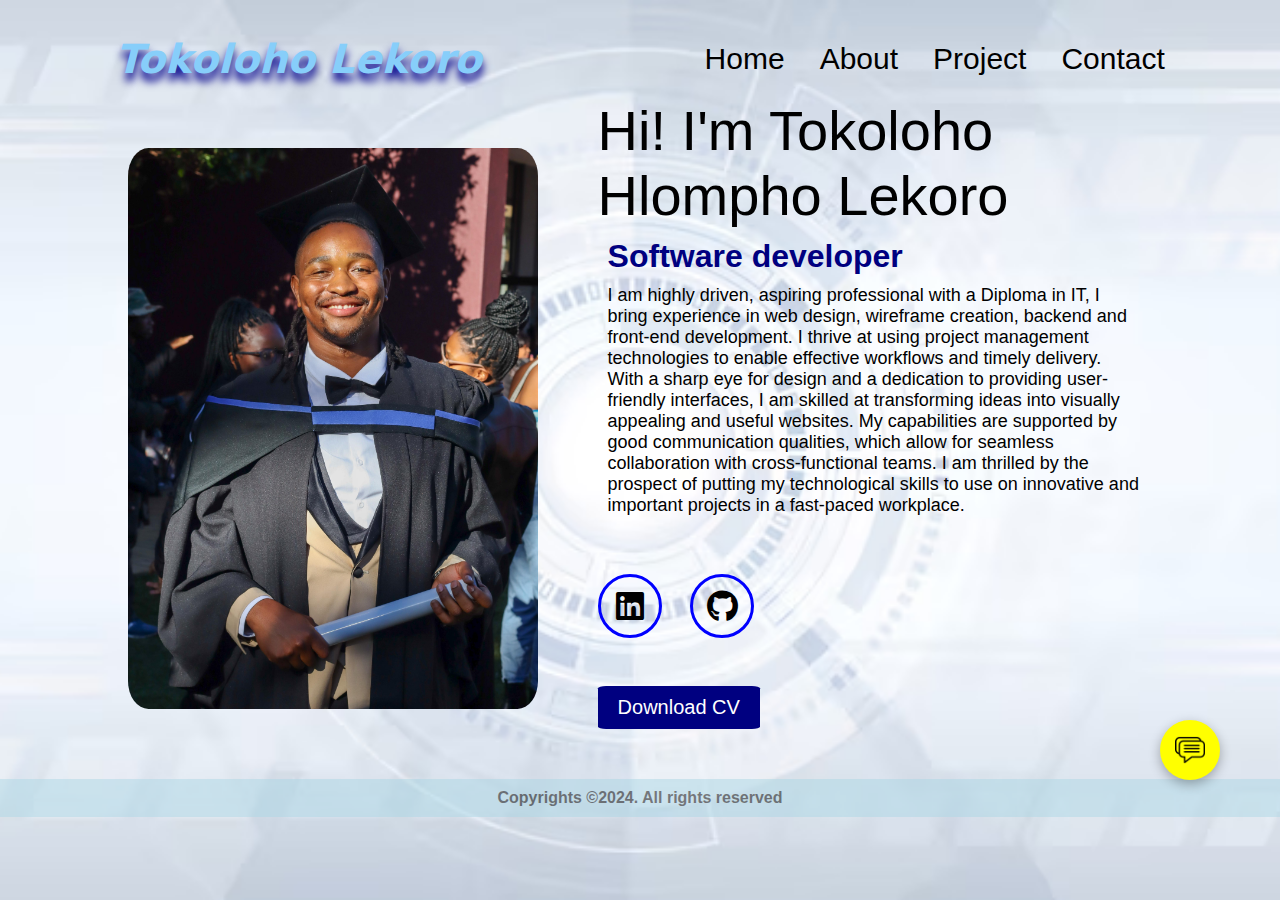
<file: index.html>
<html lang="en">

<head>
    <meta charset="UTF-8">
    <meta name="viewport" content="width=device-width, initial-scale=1.0">
    <title>Home</title>
    <link rel="apple-touch-icon" sizes="180x180" href="Favicon/apple-touch-icon.png">
    <link rel="icon" type="image/png" sizes="32x32" href="Favicon/favicon-32x32.png">
    <link rel="icon" type="image/png" sizes="16x16" href="Favicon/favicon-16x16.png">
    <link rel="manifest" href="/site.webmanifest">
    <link href="https://unpkg.com/boxicons@2.1.4/css/boxicons.min.css" rel="stylesheet">
    <link rel="stylesheet" href="style.css">
    <link rel="stylesheet" href="https://cdnjs.cloudflare.com/ajax/libs/font-awesome/6.5.2/css/all.min.css">
</head>

<body>
    <header>
        <a href="index.html" class="logo">Tokoloho Lekoro</a>
        <nav>
            <div class="hamburger">
                <span></span>
                <span></span>
                <span></span>
            </div>

            <div class="tabs">
                <button class="close-btn" id="close-btn">X</button>
                <a href="index.html">Home</a>
                <a href="about.html">About</a>
                <a href="project.html">Project</a>
                <a href="contact.html">Contact</a>
            </div>
        </nav>
    </header>

    <section class="home">
        <div class="home-img">
            <img src="pictures/IMG-20240414-WA0049.jpg" alt="Profile picture">
        </div>
        <div class="home-content">
            <h1>Hi! I'm Tokoloho Hlompho Lekoro</h1>
            <h2>Software developer</h2>
            <p>
                I am highly driven, aspiring professional with a Diploma in IT, I bring experience in web design,
                wireframe creation, backend and front-end development.
                I thrive at using project management technologies to enable effective workflows and timely delivery.
                With a sharp eye for design and a dedication to providing user-friendly interfaces, I am skilled at
                transforming ideas into visually appealing and useful websites.
                My capabilities are supported by good communication qualities, which allow for seamless collaboration
                with cross-functional teams.
                I am thrilled by the prospect of putting my technological skills to use on innovative and important
                projects in a fast-paced workplace.
            </p>
            <div class="social-icons">
                <a
                    href="https://www.linkedin.com/in/tokoloho-lekoro-40ba1a1a0?lipi=urn%3Ali%3Apage%3Ad_flagship3_profile_view_base_contact_details%3Bzu3L7QYXRvep%2BIsWH35Jog%3D%3D">
                    <i class="fa-brands fa-linkedin"></i></a>
                <a href="https://github.com/dashboard"><i class="fa-brands fa-github"></i></a>
            </div>
            <div class="cv">
                <a href="docs/Tokoloho Hlompho Lekoro CV 1.pdf" download="">
                    <button class="cv-btn">Download CV</button>
                </a>
            </div>

            <div id="chatboxIcon">
            
            </div>
            <div id="bot">
                <div id="chatbox"></div>
                <div id="chat-options"></div>
                <div id="chat-closer">
                    <button id="menu">Start chat</button>
                    <button id="close">Close</button>
                </div>
            </div>
        </div>
    </section>

    <footer>
        <p>Copyrights &copy;2024. All rights reserved</p>
    </footer>

    <script src="script.js"></script>
</body>

</html>
</file>
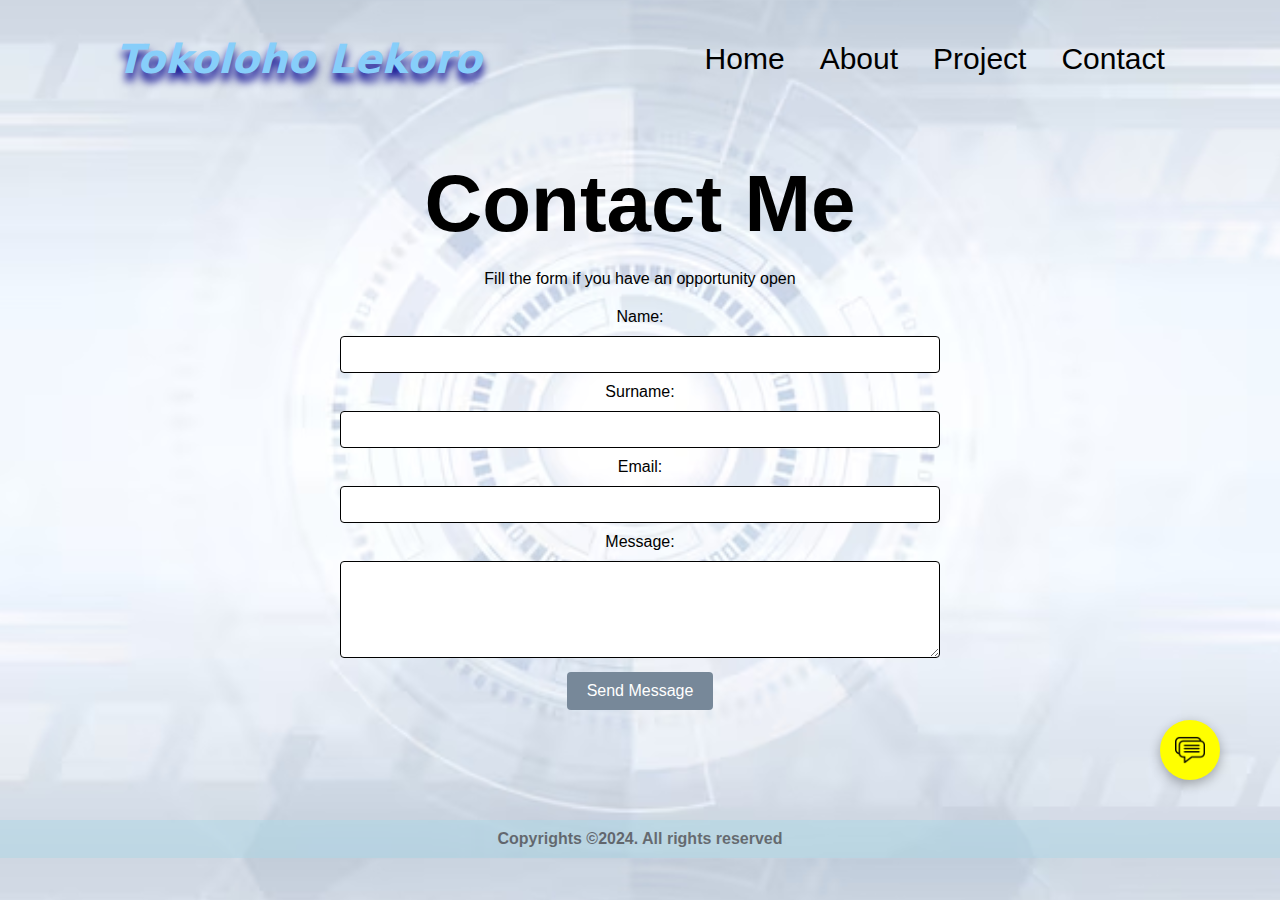
<file: contact.html>
<!DOCTYPE html>
<html lang="en">

<head>
    <meta charset="UTF-8">
    <meta name="viewport" content="width=device-width, initial-scale=1.0">
    <title>Contact Me</title>
    <link rel="stylesheet" href="style.css">
    <link rel="apple-touch-icon" sizes="180x180" href="Favicon/apple-touch-icon.png">
    <link rel="icon" type="image/png" sizes="32x32" href="Favicon/favicon-32x32.png">
    <link rel="icon" type="image/png" sizes="16x16" href="Favicon/favicon-16x16.png">
    <link rel="manifest" href="/site.webmanifest">
    <link href="https://unpkg.com/boxicons@2.1.4/css/boxicons.min.css" rel="stylesheet">
</head>

<body>
    <header>
        <a href="index.html" class="logo">Tokoloho Lekoro</a>
        <nav>
            <div class="tabs">
                <button class="close-btn" id="close-btn">X</button>
                <a href="index.html">Home</a>
                <a href="about.html">About</a>
                <a href="project.html">Project</a>
                <a href="contact.html">Contact</a>
            </div>

            <div class="hamburger">
                <span></span>
                <span></span>
                <span></span>
            </div>
        </nav>
    </header>

    <section id="contact">
        <h1>Contact Me</h1>
        <p>Fill the form if you have an opportunity open</p>
        <form>
            <label for="name">Name:</label>
            <input type="text" id="name" name="name" required>

            <label for="name">Surname:</label>
            <input type="text" id="name" name="name" required>

            <label for="email">Email:</label>
            <input type="email" id="email" name="email" required>

            <label for="message">Message:</label>
            <textarea id="message" name="message" rows="5" cols="50" required></textarea>

            <button type="submit">Send Message</button>
        </form>

        <div id="chatboxIcon">
            
        </div>
        <div id="bot">
            <div id="chatbox"></div>
            <div id="chat-options"></div>
            <div id="chat-closer">
                <button id="menu">Start chat</button>
                <button id="close">Close</button>
            </div>
        </div>
    </section>

    <footer><p>Copyrights &copy;2024. All rights reserved</p></footer>

    <script src="script.js"></script>
</body>

</html>
</file>
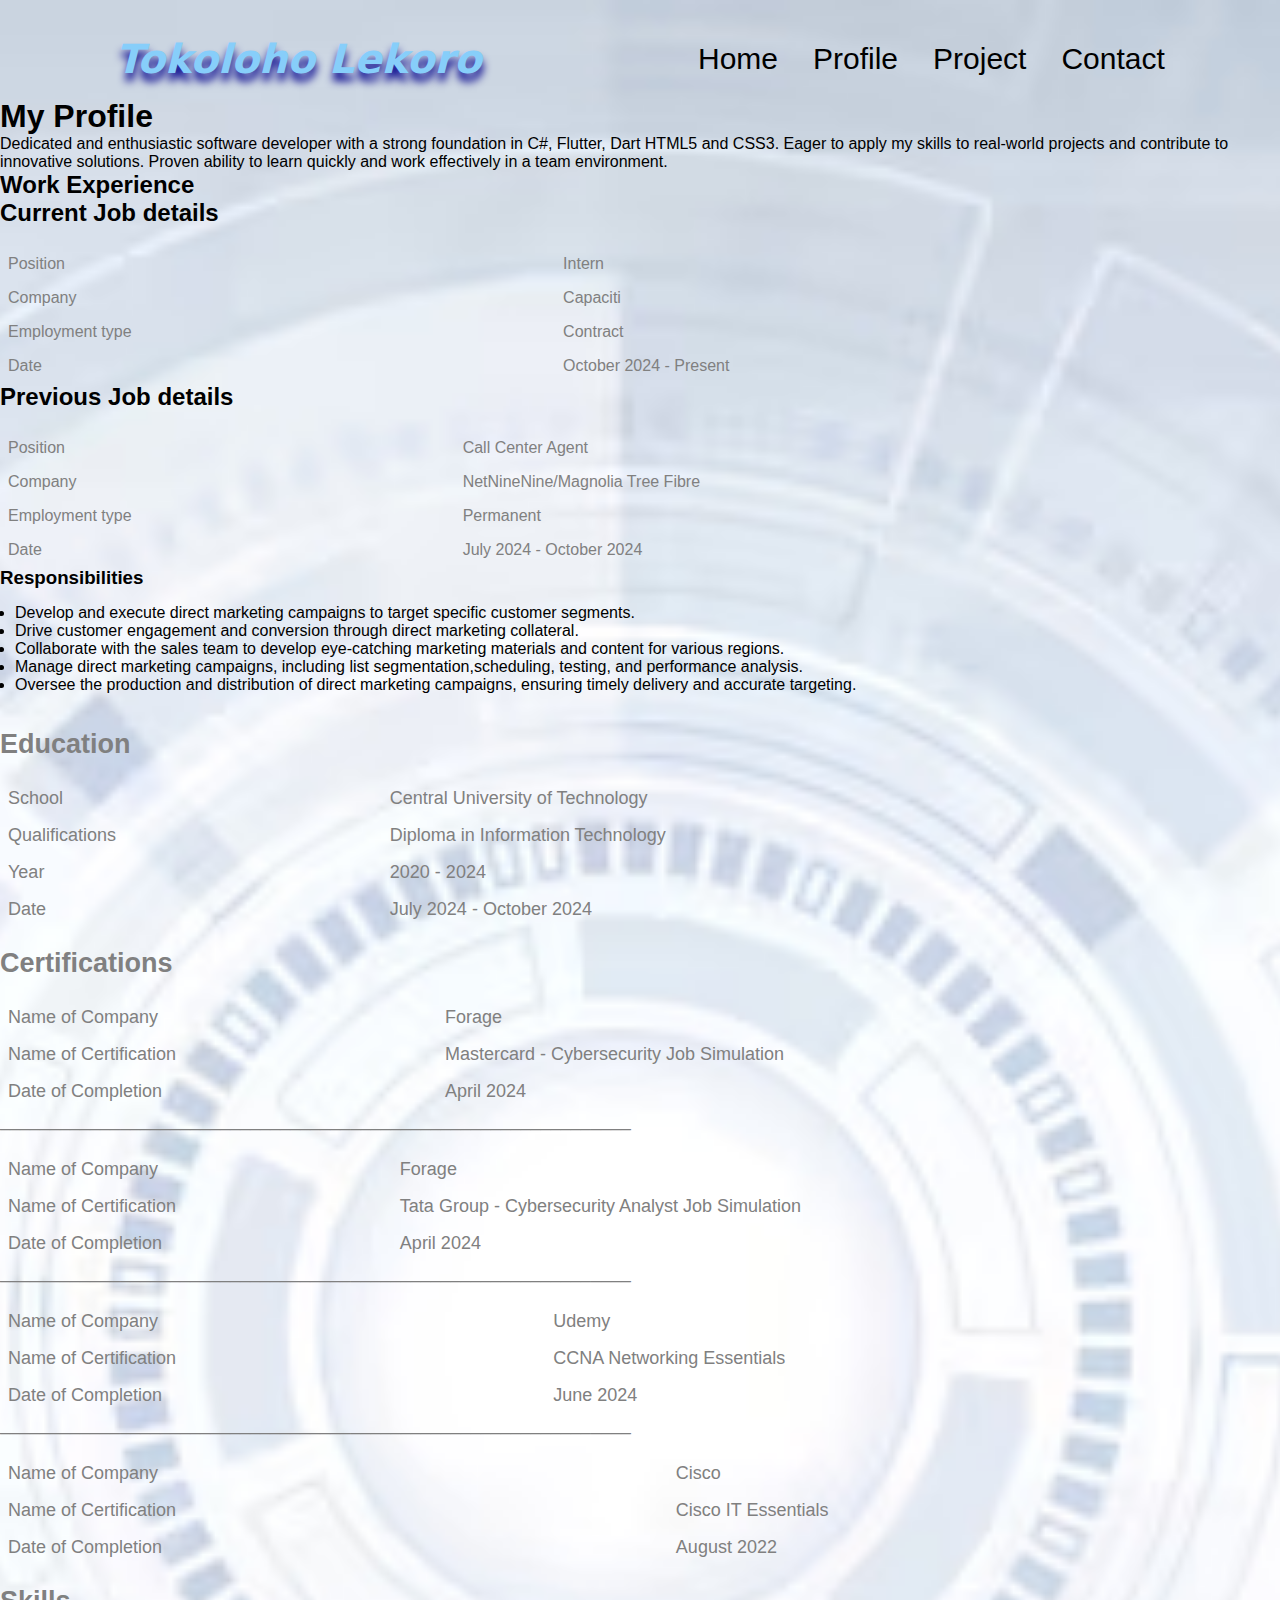
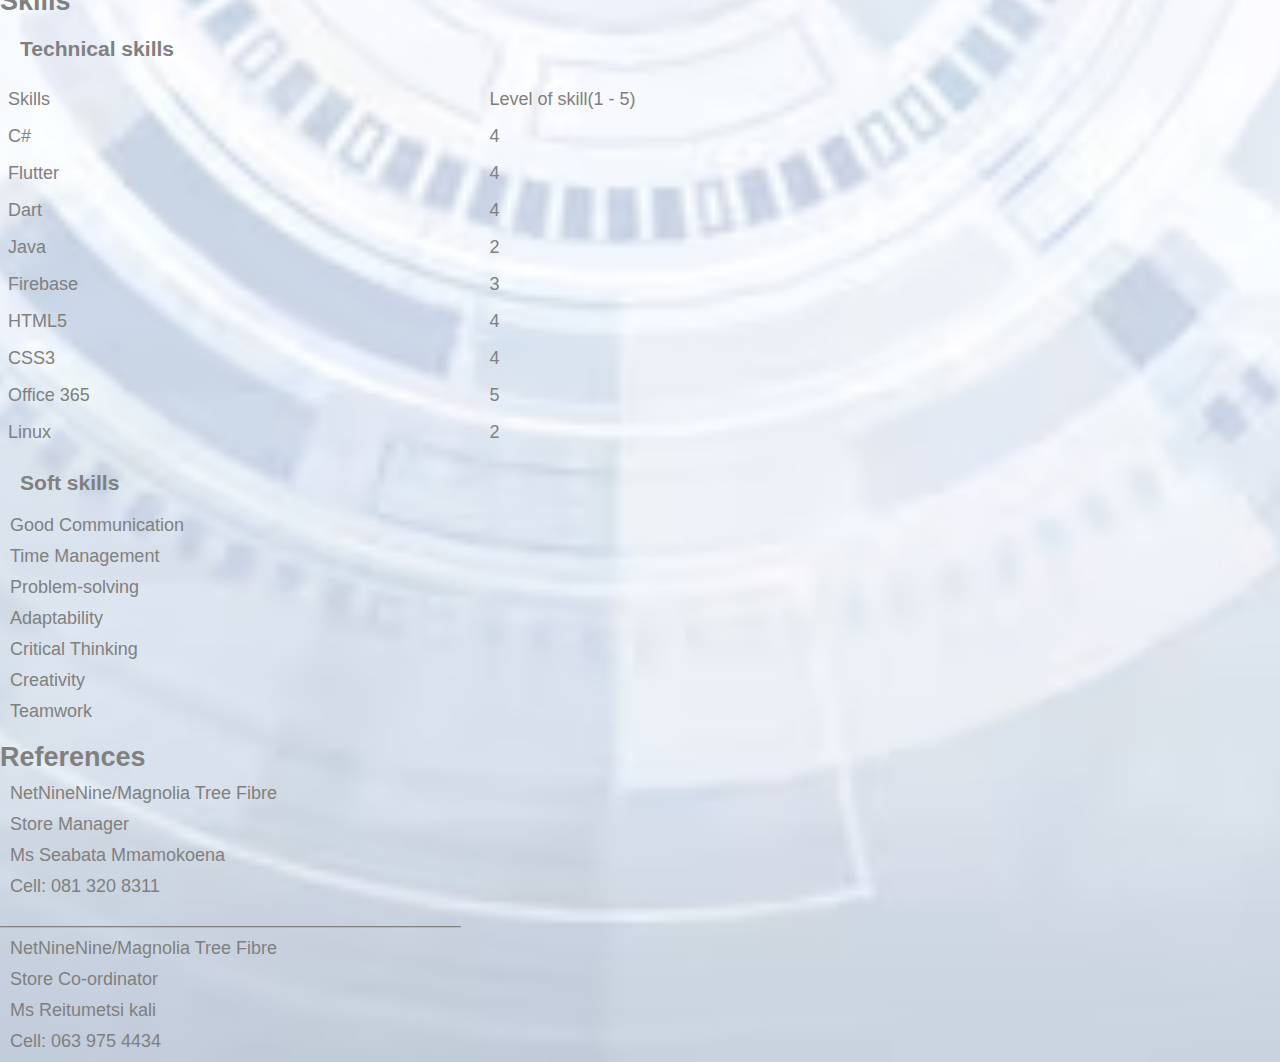
<file: profile.html>
<!DOCTYPE html>
<html lang="en">

<head>
    <meta charset="UTF-8">
    <meta name="viewport" content="width=device-width, initial-scale=1.0">
    <title>Profile</title>
    <link rel="apple-touch-icon" sizes="180x180" href="/apple-touch-icon.png">
    <link rel="icon" type="image/png" sizes="32x32" href="/favicon-32x32.png">
    <link rel="icon" type="image/png" sizes="16x16" href="/favicon-16x16.png">
    <link rel="manifest" href="/site.webmanifest">
    <link rel="stylesheet" href="style.css">
</head>

<body>
    <header>
        <a href="#" class="logo">Tokoloho Lekoro</a>
        <nav class="tabs">
            <a href="index.html">Home</a>
            <a href="profile.html">Profile</a>
            <a href="project.html">Project</a>
            <a href="contact.html">Contact</a>
        </nav>
    </header>
    <div class="profile">
        <div class="profile-content">
            <h1>My Profile</h1>
            <h2></h2>
            <p>
                Dedicated and enthusiastic software developer with a strong foundation in C#, Flutter, Dart HTML5 and
                CSS3.
                Eager to apply my skills to real-world projects and contribute to innovative
                solutions. Proven ability to learn quickly and work effectively in a team environment.
            </p>

            <div class="experience">
                <h2>Work Experience</h2>
                <p>
                <h2>Current Job details</h2>
                <table>
                    <tr>
                        <td>Position</td>
                        <td>Intern</td>
                    </tr>
                    <tr>
                        <td>Company</td>
                        <td>Capaciti</td>
                    </tr>
                    <tr>
                        <td>Employment type</td>
                        <td>Contract</td>
                    </tr>
                    <tr>
                        <td>Date</td>
                        <td>October 2024 - Present</td>
                    </tr>
                </table>
                </p>

                <p>
                <h2>Previous Job details</h2>
                <table>
                    <tr>
                        <td>Position</td>
                        <td>Call Center Agent</td>
                    </tr>
                    <tr>
                        <td>Company</td>
                        <td>NetNineNine/Magnolia Tree Fibre</td>
                    </tr>
                    <tr>
                        <td>Employment type</td>
                        <td>Permanent</td>
                    </tr>
                    <tr>
                        <td>Date</td>
                        <td>July 2024 - October 2024</td>
                    </tr>
                </table>
                <h3>Responsibilities</h3>
                <ul class="listing">
                    <li>Develop and execute direct marketing campaigns to target specific
                        customer segments.</li>
                    <li>Drive customer engagement and conversion through direct marketing
                        collateral.</li>
                    <li>Collaborate with the sales team to develop eye-catching marketing
                        materials and content for various regions.</li>
                    <li>Manage direct marketing campaigns, including list segmentation,scheduling, testing, and
                        performance analysis.
                    <li>Oversee the production and distribution of direct marketing
                        campaigns, ensuring timely delivery and accurate targeting.</li>
                    </li>

                </ul>
                </p>

            </div>

            <div class="education">
                <h2>Education</h2>
                <p>
                <table>
                    <tr>
                        <td>School</td>
                        <td>Central University of Technology</td>
                    </tr>
                    <tr>
                        <td>Qualifications</td>
                        <td>Diploma in Information Technology</td>
                    </tr>
                    <tr>
                        <td>Year</td>
                        <td>2020 - 2024</td>
                    </tr>
                    <tr>
                        <td>Date</td>
                        <td>July 2024 - October 2024</td>
                    </tr>
                </table>
                </p>
            </div>

            <div class="certifications">
                <h2>Certifications</h2>
                <table>
                    <tr>
                        <td>Name of Company</td>
                        <td>Forage</td>
                    </tr>
                    <tr>
                        <td>Name of Certification</td>
                        <td>Mastercard - Cybersecurity Job Simulation</td>
                    </tr>
                    <tr>
                        <td>Date of Completion</td>
                        <td>April 2024</td>
                    </tr>
                </table>
                _______________________________________________________________
                <table>
                    <tr>
                        <td>Name of Company</td>
                        <td>Forage</td>
                    </tr>
                    <tr>
                        <td>Name of Certification</td>
                        <td>Tata Group - Cybersecurity Analyst Job Simulation</td>
                    </tr>
                    <tr>
                        <td>Date of Completion</td>
                        <td>April 2024</td>
                    </tr>
                </table>
                _______________________________________________________________
                <table>
                    <tr>
                        <td>Name of Company</td>
                        <td>Udemy</td>
                    </tr>
                    <tr>
                        <td>Name of Certification</td>
                        <td>CCNA Networking Essentials</td>
                    </tr>
                    <tr>
                        <td>Date of Completion</td>
                        <td>June 2024</td>
                    </tr>
                </table>
                _______________________________________________________________
                <table>
                    <tr>
                        <td>Name of Company</td>
                        <td>Cisco</td>
                    </tr>
                    <tr>
                        <td>Name of Certification</td>
                        <td>Cisco IT Essentials</td>
                    </tr>
                    <tr>
                        <td>Date of Completion</td>
                        <td>August 2022</td>
                    </tr>
                </table>
            </div>

            <div class="skills">
                <h2>Skills</h2>
                <h3>Technical skills</h3>
                <table>
                    <tr>
                        <td>Skills</td>
                        <td>Level of skill(1 - 5)</td>
                    </tr>
                    <tr>
                        <td>C#</td>
                        <td>4</td>
                    </tr>
                    <tr>
                        <td>Flutter</td>
                        <td>4</td>
                    </tr>
                    <tr>
                        <td>Dart</td>
                        <td>4</td>
                    </tr>
                    <tr>
                        <td>Java</td>
                        <td>2</td>
                    </tr>
                    <tr>
                        <td>Firebase</td>
                        <td>3</td>
                    </tr>
                    <tr>
                        <td>HTML5</td>
                        <td>4</td>
                    </tr>
                    <tr>
                        <td>CSS3</td>
                        <td>4</td>
                    </tr>
                    <tr>
                        <td>Office 365</td>
                        <td>5</td>
                    </tr>
                    <tr>
                        <td>Linux</td>
                        <td>2</td>
                    </tr>
                </table>
                <h3>Soft skills</h3>
                <ul>
                    <li>Good Communication</li>
                    <li>Time Management</li>
                    <li>Problem-solving</li>
                    <li>Adaptability</li>
                    <li>Critical Thinking</li>
                    <li>Creativity</li>
                    <li>Teamwork</li>
                </ul>
            </div>

            <div class="references">
                <h2>References</h2>
                <ul>
                    <li>NetNineNine/Magnolia Tree Fibre</li>
                    <li>Store Manager</li>
                    <li>Ms Seabata Mmamokoena</li>
                    <li>Cell: 081 320 8311</li>
                </ul>
                ______________________________________________
                <ul>
                    <li>NetNineNine/Magnolia Tree Fibre</li>
                    <li>Store Co-ordinator</li>
                    <li>Ms Reitumetsi kali</li>
                    <li>Cell: 063 975 4434</li>
                </ul>
            </div>
        </div>
    </div>


</body>

</html>
</file>
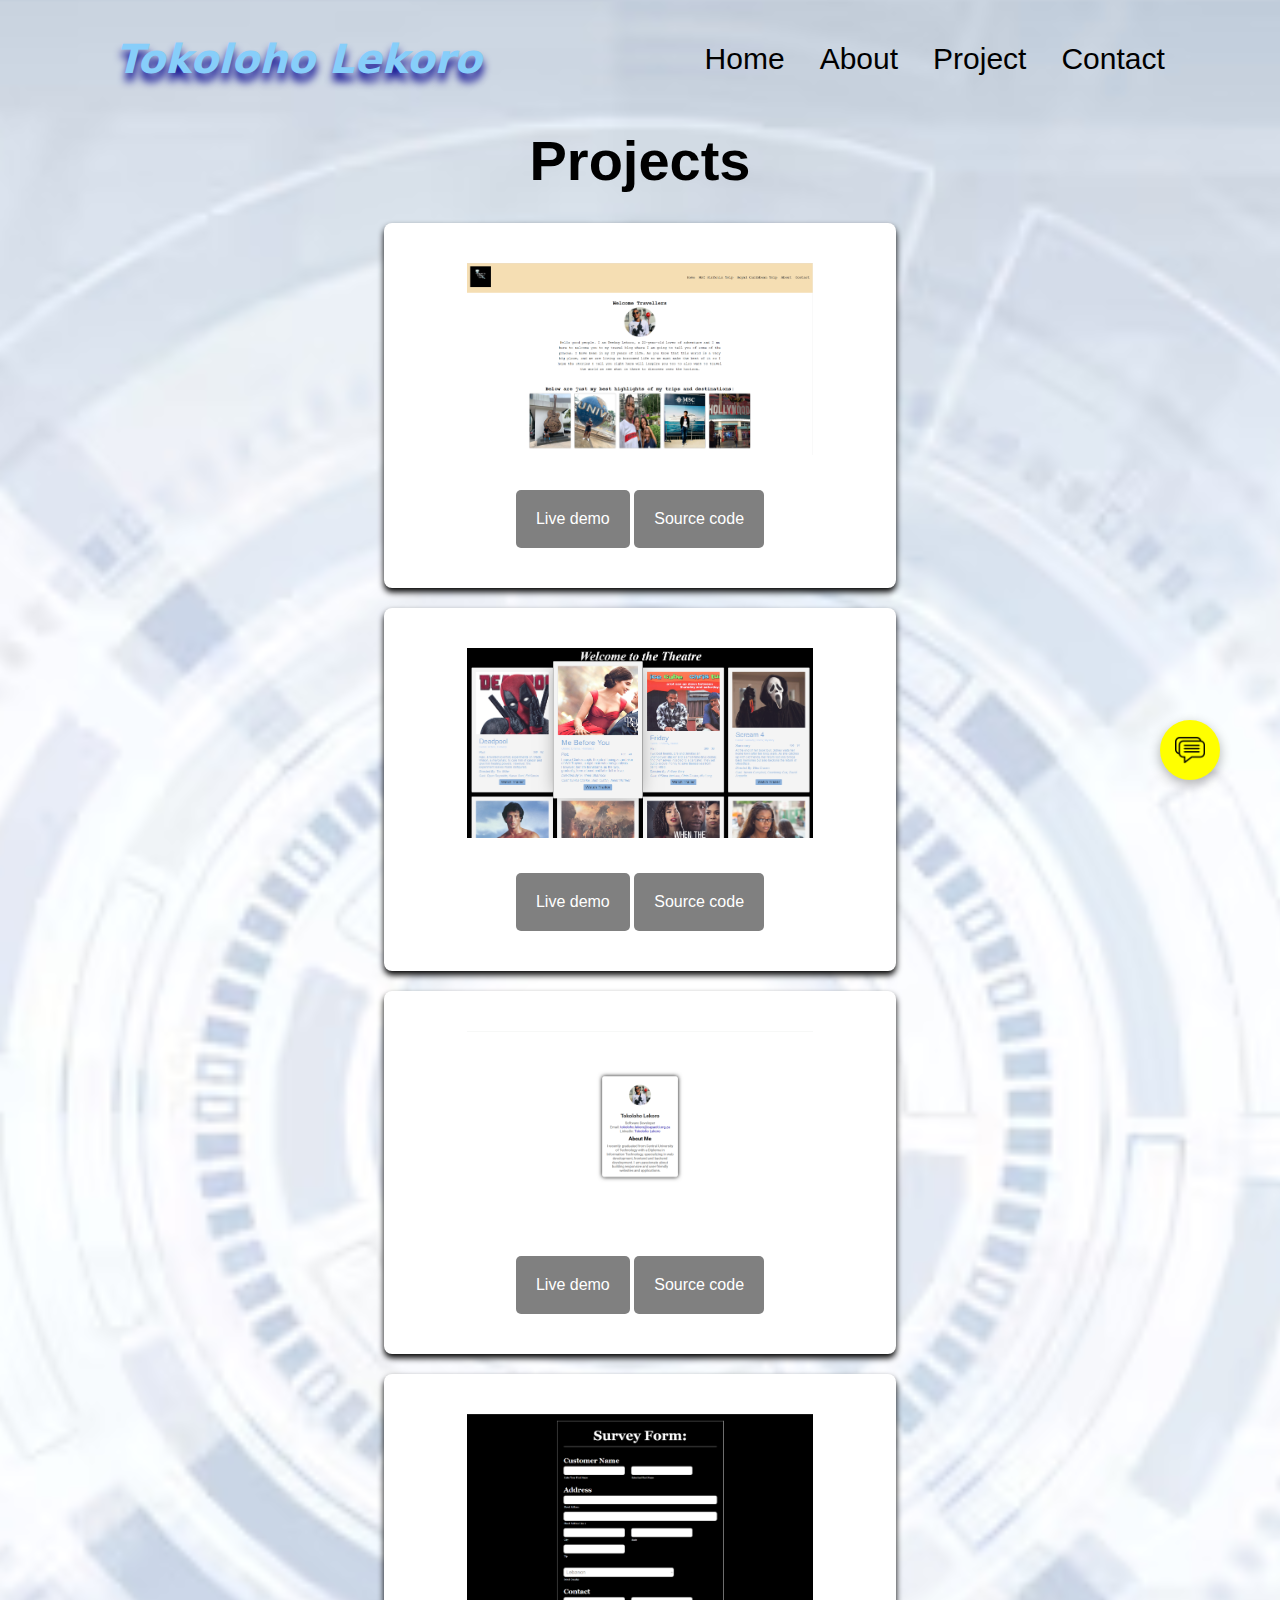
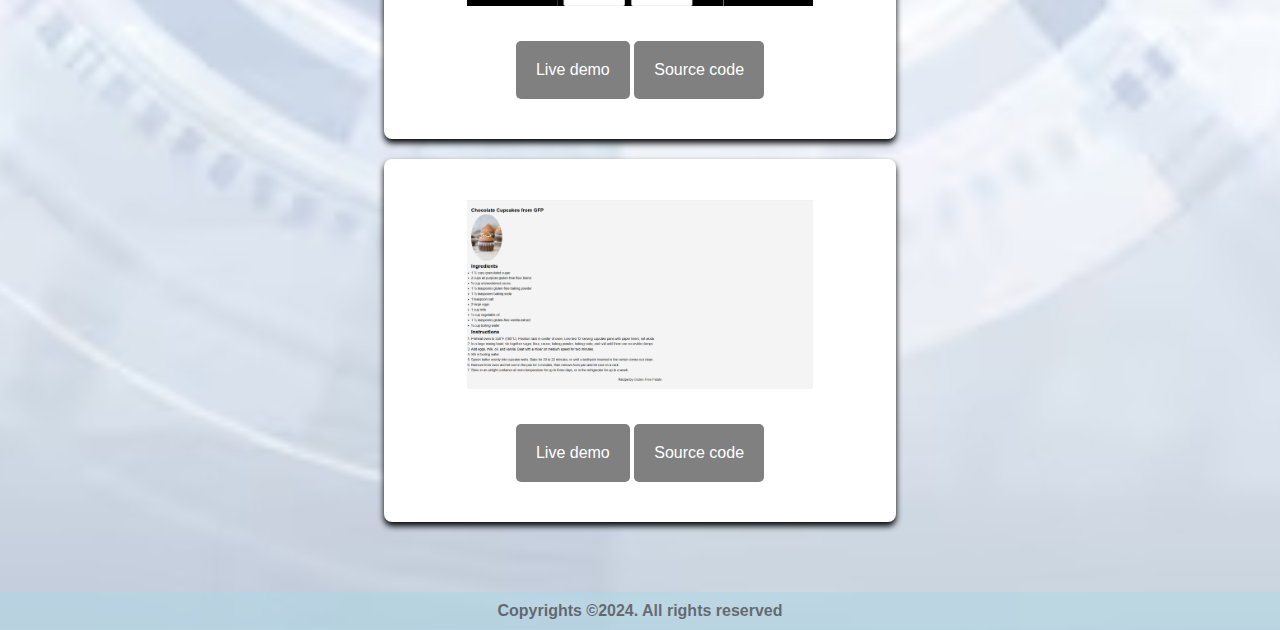
<file: project.html>
<!DOCTYPE html>
<html lang="en">

<head>
    <meta charset="UTF-8">
    <meta name="viewport" content="width=device-width, initial-scale=1.0">
    <title>Projects</title>
    <link rel="apple-touch-icon" sizes="180x180" href="Favicon/apple-touch-icon.png">
    <link rel="icon" type="image/png" sizes="32x32" href="Favicon/favicon-32x32.png">
    <link rel="icon" type="image/png" sizes="16x16" href="Favicon/favicon-16x16.png">
    <link rel="manifest" href="/site.webmanifest">
    <link href="https://unpkg.com/boxicons@2.1.4/css/boxicons.min.css" rel="stylesheet">
    <link rel="stylesheet" href="style.css">

</head>

<body>
    <header>
        <a href="index.html" class="logo">Tokoloho Lekoro</a>
        <nav>
            <div class="tabs">
                <button class="close-btn" id="close-btn">X</button>
                <a href="index.html">Home</a>
                <a href="about.html">About</a>
                <a href="project.html">Project</a>
                <a href="contact.html">Contact</a>
            </div>

            <div class="hamburger">
                <span></span>
                <span></span>
                <span></span>
            </div>
        </nav>
    </header>

    <section id="project">
        <div class="project-content">
            <h1>Projects</h1>
            <div class="project-card">
                <div class="project-screenshot-container">
                    <img src="pictures/Teekay's travel website.png" alt="Teekays travel website" class="project-screenshot">
                </div>
                <div class="project-button">
                    <a href="https://teekay1702.github.io/Travel-tips/" class="btn">Live demo</a>
                    <a href="https://github.com/Teekay1702/Travel-tips" class="btn">Source code</a>
                </div>
            </div>

            <div class="project-card">
                <div class="project-screenshot-container">
                    <img src="pictures/Movie-theatre.png" alt="Movie theatre" class="project-screenshot">
                </div>
                <div class="project-button">
                    <a href="https://teekay1702.github.io/Movie-Cards/" class="btn">Live demo</a>
                    <a href="https://github.com/Teekay1702/Movie-Cards" class="btn">Source code</a>
                </div>
            </div>

            <div class="project-card">
                <div class="project-screenshot-container">
                    <img src="pictures/Business-card.png" alt="Business card" class="project-screenshot">
                </div>
                <div class="project-button">
                    <a href="https://teekay1702.github.io/Business-card/" class="btn">Live demo</a>
                    <a href="https://github.com/Teekay1702/Business-card" class="btn">Source code</a>
                </div>
            </div>

            <div class="project-card">
                <div class="project-screenshot-container">
                    <img src="pictures/Survey-form.png" alt="Survey form" class="project-screenshot">
                </div>
                <div class="project-button">
                    <a href="https://teekay1702.github.io/Survey/" class="btn">Live demo</a>
                    <a href="https://github.com/Teekay1702/Survey" class="btn">Source code</a>
                </div>
            </div>

            <div class="project-card">
                <div class="project-screenshot-container">
                    <img src="pictures/Cupcake-recipe.png" alt="Cupcake recipe" class="project-screenshot">
                </div>
                <div class="project-button">
                    <a href="https://teekay1702.github.io/Recipe-page/" class="btn">Live demo</a>
                    <a href="https://github.com/Teekay1702/Recipe-page" class="btn">Source code</a>
                </div>
            </div>
        </div>
        <div id="chatboxIcon">
            
        </div>
        <div id="bot">
            <div id="chatbox"></div>
            <div id="chat-options"></div>
            <div id="chat-closer">
                <button id="menu">Start chat</button>
                <button id="close">Close</button>
            </div>
        </div>
    </section>

    <footer><p>Copyrights &copy;2024. All rights reserved</p></footer>

    <script src="script.js"></script>
</body>

</html>
</file>
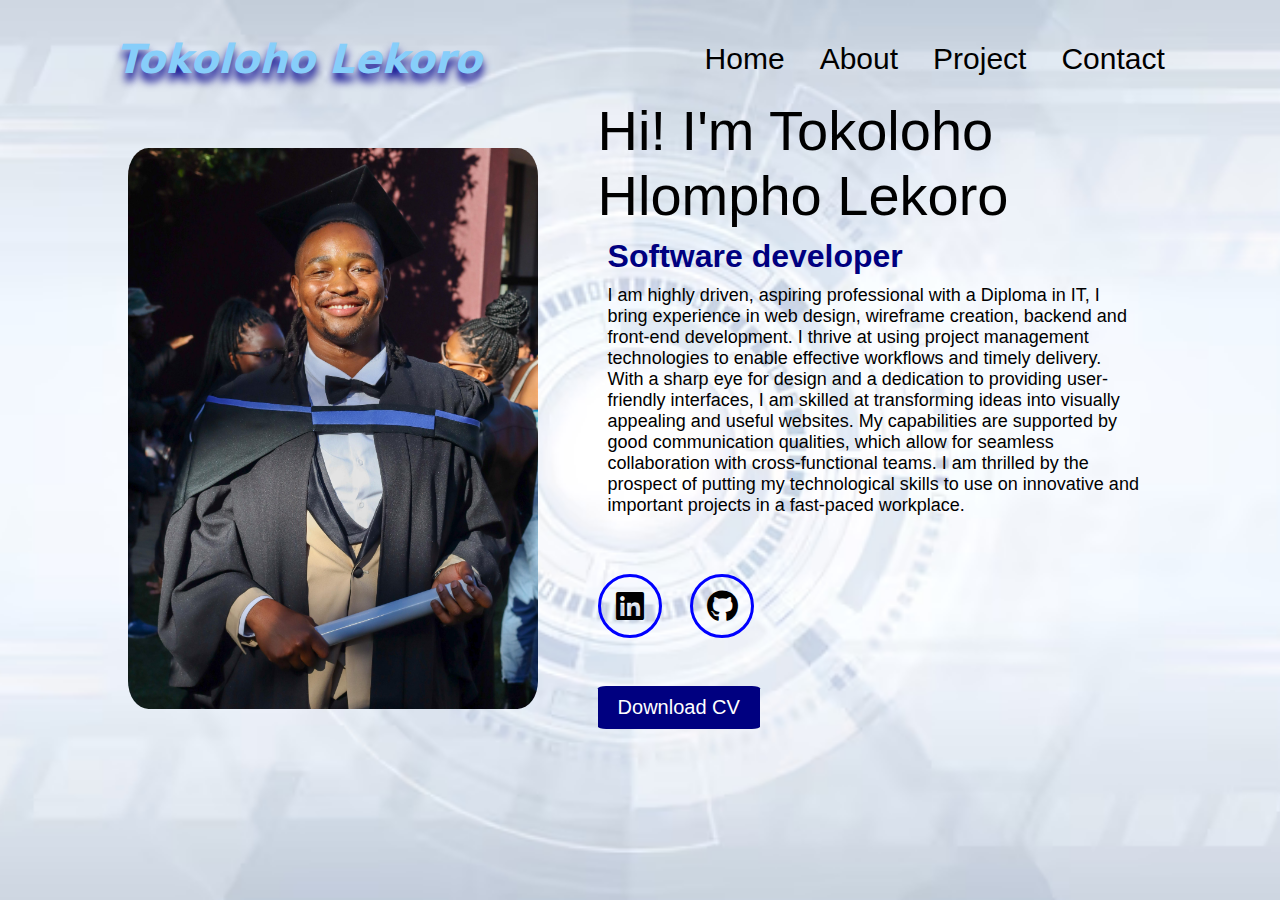
<file: test.html>
<html lang="en">

<head>
    <meta charset="UTF-8">
    <meta name="viewport" content="width=device-width, initial-scale=1.0">
    <title>Home</title>
    <link rel="apple-touch-icon" sizes="180x180" href="Favicon/apple-touch-icon.png">
    <link rel="icon" type="image/png" sizes="32x32" href="Favicon/favicon-32x32.png">
    <link rel="icon" type="image/png" sizes="16x16" href="Favicon/favicon-16x16.png">
    <link rel="manifest" href="/site.webmanifest">
    <link rel="stylesheet" href="style.css">
    <link rel="stylesheet" href="https://cdnjs.cloudflare.com/ajax/libs/font-awesome/6.5.2/css/all.min.css">
</head>

<body>
    <header>
        <a href="index.html" class="logo">Tokoloho Lekoro</a>
        <nav>
            <div class="tabs">
                <a href="index.html">Home</a>
                <a href="about.html">About</a>
                <a href="project.html">Project</a>
                <a href="contact.html">Contact</a>
            </div>

            <div class="hamburger">
                <span></span>
                <span></span>
                <span></span>
            </div>
        </nav>
    </header>

    <section class="home">
        <div class="home-img">
            <img src="pictures/IMG-20240414-WA0049.jpg" alt="Profile picture">
        </div>
        <div class="home-content">
            <h1>Hi! I'm Tokoloho Hlompho Lekoro</h1>
            <h2>Software developer</h2>
            <p>
                I am highly driven, aspiring professional with a Diploma in IT, I bring experience in web design,
                wireframe creation, backend and front-end development.
                I thrive at using project management technologies to enable effective workflows and timely delivery.
                With a sharp eye for design and a dedication to providing user-friendly interfaces, I am skilled at
                transforming ideas into visually appealing and useful websites.
                My capabilities are supported by good communication qualities, which allow for seamless collaboration
                with cross-functional teams.
                I am thrilled by the prospect of putting my technological skills to use on innovative and important
                projects in a fast-paced workplace.
            </p>
            <div class="social-icons">
                <a
                    href="https://www.linkedin.com/in/tokoloho-lekoro-40ba1a1a0?lipi=urn%3Ali%3Apage%3Ad_flagship3_profile_view_base_contact_details%3Bzu3L7QYXRvep%2BIsWH35Jog%3D%3D">
                    <i class="fa-brands fa-linkedin"></i></a>
                <a href="https://github.com/dashboard"><i class="fa-brands fa-github"></i></a>
            </div>
            <div class="cv">
                <a href="docs/Tokoloho Hlompho Lekoro CV 1.pdf" download="">
                    <button class="cv-btn">Download CV</button>
                </a>
            </div>
        </div>
    </section>

    <script>
        document.addEventListener("DOMContentLoaded", () => {
            const hamburger = document.querySelector(".hamburger");
            const tabs = document.querySelector(".tabs");

            hamburger.addEventListener("click", () => {
                hamburger.classList.toggle("active");
                tabs.classList.toggle("active");
            });
        });
    </script>
</body>

</html>
</file>
<file: style.css>
* {
    margin: 0;
    padding: 0;
    box-sizing: border-box;
    text-decoration: none;
    border: none;
    outline: none;
    font-family: 'Poppins', sans-serif;
}

body {
    background-image: url('pictures/white-technology-background_23-2148403782.avif');
    background-size: cover;
    background-position: center;
    display: flex;
    flex-direction: column;
}

header {
    margin-top: 20px;
    top: 0;
    left: 0;
    width: 100%;
    padding: 1rem 9%;
    background-color: transparent;
    filter: drop-shadow(10px);
    display: flex;
    justify-content: space-between;
    align-items: center;
    z-index: 100;
}

.logo {
    font-family: system-ui, -apple-system, BlinkMacSystemFont, 'Segoe UI', Roboto, Oxygen, Ubuntu, Cantarell, 'Open Sans', 'Helvetica Neue', sans-serif;
    font-size: 40px;
    font-weight: 800;
    font-style: italic;
    cursor: pointer;
    text-shadow: 0px 8px 8px darkblue;
    color: lightskyblue;
}

.tabs {
    display: flex;
    gap: 35px;
    font-size: 30px;
    color: white;
    font-weight: 100;
    text-decoration: none;
    transition: 0.3s;
    justify-content: left;
}

.tabs a:hover {
    background-color: transparent;
    box-shadow: 0 0 35px blue;
    border-radius: 10%;
}

.tabs a {
    color: black;
}

.tabs.active {
    display: flex;
    flex-direction: column;
    position: fixed;
    top: 0;
    left: 0;
    width: 100%;
    height: 100%;
    padding: 15px;
    box-shadow: 0 4px 8px black;
    background-color: white;
    z-index: 9999;
    justify-content: center;
    align-items: center;
}

.hamburger {
    display: none;
    flex-direction: column;
    gap: 5px;
    cursor: pointer;
}

.hamburger span {
    display: block;
    width: 30px;
    height: 4px;
    background-color: black;
    border-radius: 5px;
    transition: 0.3s;
}

.close-btn {
    display: none;
    position: absolute;
    top: 20px;
    right: 20px;
    color: white;
    background-color: transparent;
    font-size: 20px;
    cursor: pointer;
    padding: 10px;
    border: none;
    color: black;
}

.home {
    display: flex;
    align-items: center;
    justify-content: space-between;
    padding: 0 10%;
}

.home-content h1 {
    font-size: 56px;
    font-weight: 500;
    color: black;
}

.home-content h2 {
    margin: 10px;
    font-size: 32px;
    font-weight: 700;
    color: navy;
}

.home-content p {
    margin: 10px;
    font-size: 18px;
    color: black;
}

.home-img {
    margin-top: 30px;
}

.home-img img {
    width: 32vw;
    cursor: pointer;
    border-radius: 5%;
    margin-right: 60px;
}

@media screen and (max-width: 768px) {
    .home {
        flex-direction: column;
        align-items: center;
        padding: 0 5%;
    }

    .home-img {
        display: flex;
        justify-content: center;
        width: 100%;
        margin-right: 0;
        margin-bottom: 20px;
    }

    .home-img img {
        max-width: 100%;
        height: auto;
        border-radius: 5%;
    }

    .home-content h1 {
        font-size: 36px;
        text-align: center;
    }

    .home-content h2 {
        font-size: 24px;
        text-align: center;
    }

    .home-content p {
        font-size: 16px;
        text-align: justify;
    }

    #menu-icon {
        display: block;
    }

    .tabs {
        display: none;
    }

    .hamburger {
        display: flex;
    }

    .close-btn {
        display: block;
    }

    .hamburger span {
        width: 30px;
        height: 4px;
        background-color: black;
        border-radius: 5px;
        transition: all 0.3s ease;
    }

    .tabs.active {
        display: flex;
    }

    .social-icons {
        display: flex;
        justify-content: center;
        margin-top: 20px;
    }

    .cv {
        margin-top: 20px;
        display: flex;
        justify-content: center;
    }

    #project {
        flex-direction: column;
        padding: 0 5%;
    }

    .project-content h1 {
        font-size: 36px;
        text-align: center;
        margin: 20px;
    }

    .project-card {
        width: 100%;
        margin: 10 0px;
        padding: 20px;
        text-align: left;
        font-size: 16px;

        padding: 20px;
    }

    .project-card a {
        display: block;
        font-size: 15px;
    }

    #contact h1 {
        font-size: 50px;
    }

    #contact p {
        font-size: 16px;
    }

    form {
        width: 90%;
        padding: 15px;
    }

    label {
        font-size: 16px;
    }

    input,
    textarea {
        font-size: 16px;
    }

    button {
        font-size: 16px;
    }

    #about {
        padding: 1rem;
    }

    .about-content {
        font-size: 1.8rem;
    }

    .about-content h1 {
        font-size: 32px;
    }

    .about-content p {
        font-size: 16px;
        text-align: justify;
    }

    .icon-container {
        justify-content: space-around;
    }

    .icon {
        width: 100px;
    }

    .softskills-container {
        justify-content: space-around;
    }

    .softskills {
        flex-basis: calc(25% - 20px);
    }

    .qualification-card {
        padding: 15px;
        font-size: 14px;
    }

    .qualification-card p {
        margin: 6px 0;
    }

    #chatboxIcon {
        width: 50px;
        height: 50px;
        bottom: 20px;
        right: 20px;
        font-size: 24px;
        box-shadow: 0 2px 4px black;
    }

    #bot {
        width: 90%;
        max-width: 300px;
        bottom: 80px;
        right: 5%;
        border-radius: 10px;
        box-shadow: 0 2px 4px black;
    }

    #chatbox {
        padding: 10px;
        font-size: 14px;
    }

    .user-message, .bot-message {
        font-size: 13px;
        padding: 8px 12px;
    }

    #chat-options {
        font-size: 11px;
        padding: 5px 10px;
    }

    #chatbot-footer {
        height: auto;
        padding: 5px
    }

    #chat-options button {
        font-size: 12px;
        padding: 5px 10px;
    }

    #menu, #close {
        padding: 4px 10px;
        font-size: 12px;
    }

}

@media screen and (max-width: 480px) {
    .home-img {
        width: 70vw;
    }

    .home-img img {
        max-width: 80%;
    }

    .home-content h1 {
        font-size: 28px;
    }

    .home-content h2 {
        font-size: 20px;
    }

    .home-content p {
        font-size: 14px;
    }

    .cv-btn {
        font-size: 14px;
        padding: 8px 15px;
    }

    #contact h1 {
        font-size: 40px;
    }

    form {
        width: 100%;
        padding: 10px;
    }

    label {
        font-size: 14px;
    }

    input,
    textarea {
        font-size: 14px;
        padding: 10px;
    }

    button {
        font-size: 14px;
    }

    .about-content {
        font-size: 1.5rem;
    }

    .about-content h1 {
        font-size: 28px;
    }

    .about-content p {
        font-size: 14px;
    }

    .icon-container {
        flex-direction: column;
        align-items: center;
    }

    .icon {
        width: 90%;
    }

    .icon i {
        font-size: 48px;
    }

    .icon p {
        font-size: 12px;
        margin-top: 8px;
    }

    .softskills-container {
        flex-direction: column;
        align-items: center;
    }

    .softskills {
        width: 90%;
        flex-basis: 100%;
    }

    .qualification-card {
        padding: 10px;
        font-size: 12px;
    }

    .qualification-card p {
        margin: 4px 0;
    }

    .btn {
        font-size: 14px;
        padding: 15px;
        margin: 20px;
    }

    .project-screenshot {
        width: 100%;
    }

    #chatboxIcon {
        width: 40px;
        height: 40px;
        bottom: 10px;
        right: 10px;
        font-size: 20px;
        box-shadow: 0 2px 4px black;
    }

    #bot {
        width: 95%;
        bottom: 60px;
        right: 2.5%;
    }

    .user-message, .bot-message {
        font-size: 12px;
        padding: 6px 10px;
    }

    #chat-options {
        font-size: 10px;
        padding: 5px 10px;
    }

    #chat-options button {
        font-size: 10px;
        padding: 5px 10px;
    }

    #menu, #close {
        padding: 4px 10px;
        font-size: 12px;
    }

}

#about {
    display: flex;
    align-items: center;
    padding: 2rem 5%;
    flex-direction: column;
}

.about-content {
    max-width: 800px;
    text-align: center;
}

.about-content h1 {
    font-size: 56px;
    font-weight: 500;
    color: black;
    margin-bottom: 1rem;
}

#about-content h2 {
    font-size: 32px;
    font-weight: 700;
    color: darkgrey;
    margin-top: 20px;
}

#about-content h3 {
    font-weight: 700;
    color: blueviolet;
    margin-top: 20px;
}

#about-content p {
    margin-top: 20px;
    font-size: 18px;
    color: grey;
}

.social-icons a {
    display: inline-flex;
    justify-content: center;
    align-items: center;
    width: 64px;
    height: 64px;
    background-color: transparent;
    border: 3px solid blue;
    font-size: 32px;
    border-radius: 50%;
    margin: 48px 24px 48px 0;
    transition: 0.3s;
    color: black;
}

.social-icons a:hover {
    color: white;
    background-color: lightblue;
    box-shadow: 0 0 25px black;
}

.listing {
    padding: 15px;
}

.education {
    margin-top: 20px;
    font-size: 18px;
    color: grey;
}

table {
    width: 100%;
    border-collapse: collapse;
    margin-top: 20px;
}

th,
td {
    padding: 8px;
    text-align: left;
    text-decoration: aliceblue;
}

th {
    background-color: #f2f2f2;
    font-weight: bold;
}

td {
    color: gray;
}

.certifications {
    margin-top: 20px;
    font-size: 18px;
    color: grey;
}

.skills {
    margin-top: 20px;
    font-size: 18px;
    color: grey;
}

.skills h3 {
    margin: 20px;
}

.skills li {
    margin: 10px;
}

.references {
    margin-top: 20px;
    font-size: 18px;
    color: grey;
}

.references li {
    margin: 10px;
}

#contact {
    padding: 60px 20px;
    background-color: transparent;
    text-align: center;
    color: black;
}

#contact h1 {
    font-size: 80px;
}

#contact p {
    padding: 20px;
}

form {
    max-width: 600px;
    margin: 0 auto;
}

input,
textarea {
    width: 100%;
    padding: 10px;
    margin: 10px 0;
    border: 1px solid black;
    border-radius: 4px;
}

button {
    padding: 10px 20px;
    background-color: lightslategray;
    color: white;
    border: none;
    border-radius: 4px;
    font-size: 1em;
    cursor: pointer;
}



.cv-btn {
    padding: 10px 20px;
    background-color: navy;
    color: white;
    border: none;
    border-radius: 5%;
    font-size: 20px;
    cursor: pointer;
    text-align: center;
    text-decoration: none;
}

.cv-btn:hover {
    color: black;
    background-color: lightblue;
    box-shadow: 0 0 25px lightblue;
}

center {
    font-size: 14px;
    color: white;
    font-style: italic;
    text-align: center;
}

.icon-container {
    display: flex;
    flex-wrap: wrap;
    gap: 20px;
    justify-content: center;
    padding: 20px;
}

.icon {
    display: flex;
    flex-direction: column;
    align-items: center;
    text-align: center;
    padding: 10px;
    border-radius: 8px;
    transition: transform 0.2 ease;
    background-color: white;
    width: 100px;
    box-shadow: 0 4px 8px black;
}

.icon i {
    font-size: 50px;
    margin-bottom: 10px;
}

.icon p {
    font-size: 16px;
    color: red;
}

.icon:hover {
    transform: scale(1.1);
    background-color: white;
}

.office {
    display: flex;
    flex-direction: column;
    align-items: center;
    text-align: center;
    padding: 10px;
    border-radius: 8px;
    transition: transform 0.2;
    background-color: white;
    width: 100px;
    height: 100px;
}

.softskills-container {
    display: flex;
    flex-wrap: wrap;
    gap: 20px;
    justify-content: center;
    padding: 20px;
}

.softskills {
    display: flex;
    flex-direction: column;
    align-items: center;
    text-align: center;
    padding: 10px;
    border-radius: 8px;
    transition: transform 0.2 ease;
    background-color: white;
    width: 150px;
    box-shadow: 0 4px 8px black;
}

.softskills img {
    width: 100px;
    height: 100px;
    object-fit: contain;
    margin-bottom: 10px;
}

.softskills p {
    font-size: 16px;
    color: red;
}

.softskills:hover {
    transform: scale(1.1);
    background-color: transparent;
}

.certification-card {
    display: flex;
    justify-content: space-between;
    flex-direction: column;
    width: 100%;
    background-color: white;
    border-radius: 8px;
    position: relative;
    padding: 20px;
    margin-bottom: 20px;
    transition: transform 0.3s ease;
    box-shadow: 0 4px 6px black;
}

.certification-card p {
    margin: 8px 0;
    display: flex;
    justify-content: space-between;
    font-size: 16px;
    color: black;
}

.certification-card strong {
    font-weight: bold;
    color: grey;
}

.certification-card::before {
    content: "";
    position: absolute;
    top: 10px;
    right: 10px;
    width: 100px;
    height: 100px;
    background-size: cover;
    background-repeat: no-repeat;
    background-position: center;
}

.certification-card:hover {
    transform: scale(1.1);
    background-color: white;
}

.card-1::before {
    background-image: url(pictures/Forage.png);
    content: "";
    position: absolute;
    width: 80px;
    height: 80px;
    top: 50%;
    left: 50%;
    transform: translate(-50%, -50%);
    background-size: cover;
    background-repeat: no-repeat;
    background-position: center;
    opacity: 0.5;
    z-index: 1;
}

.card-2::before {
    background-image: url(pictures/Forage.png);
    content: "";
    position: absolute;
    width: 80px;
    height: 80px;
    top: 50%;
    left: 50%;
    transform: translate(-50%, -50%);
    background-size: cover;
    background-repeat: no-repeat;
    background-position: center;
    opacity: 0.5;
    z-index: 1;
}

.card-3::before {
    background-image: url(pictures/Udemy\ New.png);
    content: "";
    position: absolute;
    width: 100px;
    height: 100px;
    top: 50%;
    left: 50%;
    transform: translate(-50%, -50%);
    background-size: cover;
    background-repeat: no-repeat;
    background-position: center;
    opacity: 0.5;
    z-index: 1;
}

.card-4::before {
    background-image: url(pictures/Cisco\ Systems.png);
    content: "";
    position: absolute;
    width: 80px;
    height: 80px;
    top: 50%;
    left: 50%;
    transform: translate(-50%, -50%);
    background-size: cover;
    background-repeat: no-repeat;
    background-position: center;
    opacity: 0.5;
    z-index: 1;
}

.qualification-card {
    display: flex;
    flex-direction: column;
    width: 100%;
    background-color: white;
    border-radius: 8px;
    position: relative;
    padding: 20px;
    margin-bottom: 20px;
    transition: transform 0.3s ease;
    box-shadow: 0 4px 6px black;
}

.qualification-card p {
    margin: 8px 0;
    display: flex;
    justify-content: space-between;
    font-size: 16px;
    color: black;
}

.qualification-card strong {
    font-weight: bold;
    color: grey;
}

.qualification-card:hover {
    transform: scale(1.1);
    background-color: white;
}

.qualification-card::before {
    background-image: url(pictures/images.jpg);
    content: "";
    position: absolute;
    width: 80px;
    height: 80px;
    top: 50%;
    left: 50%;
    transform: translate(-50%, -50%);
    background-size: cover;
    background-repeat: no-repeat;
    background-position: center;
    opacity: 0.5;
    z-index: 1;
}

.project-card {
    display: flex;
    flex-direction: column;
    align-items: center;
    width: 50%;
    background-color: white;
    border-radius: 8px;
    position: relative;
    padding: 40px;
    box-shadow: 0 4px 6px black;
    margin: 20px auto;
    transform: scale(1);
    text-align: center;
}

.project-screenshot {
    width: 80%;
    height: auto;
    margin-bottom: 15px;
}

.project-card:hover {
    transform: scale(1.1);
    transition: 0.3s ease;
    background-color: white;
}

#project {
    display: flex;
    align-items: center;
    justify-content: center;
    padding: 0 10%;
}


.project-content h1 {
    color: black;
    font-size: 56px;

    text-align: center;
    margin: 30px;
}

.project-screenshot-container {
    display: flex;
    justify-content: center;
    align-items: center;
    margin-bottom: 20px;
}

.project-buttons {
    display: flex;
    justify-content: center;
    gap: 10px;
}

.btn {
    display: inline-block;
    padding: 20px;
    background-color: grey;
    color: white;
    text-decoration: none;
    border-radius: 5px;
    transition: background-color 0.3s ease;
    font-size: 16px;
}

.btn:hover {
    background-color: black;
}

footer {
    background-color: lightblue;
    opacity: 0.5;
    text-align: center;
    padding: 10px;
    margin-top: 50px;
}

footer p {
    color: black;
    font-size: 16px;
    font-weight: bold;
}

#chatboxIcon {
    width: 60px;
    position: fixed;
    height: 60px;
    background-color: yellow;
    border-radius: 50%;
    bottom: 120px;
    right: 60px;
    background-image: url(pictures/message.png);
    background-size: 50%;
    background-position: center;
    background-repeat: no-repeat;
    display: flex;
    align-items: center;
    justify-content: center;
    cursor: pointer;
    color: black;
    font-size: 28px;
    box-shadow: 0 4px 12px rgba(0, 0, 0, 0.3);
    transition: transform 0.3s ease, 0.3s ease;
    z-index: 1000;
}

#chatboxIcon:active {
    transform: scale(0.95);
}

#chatIcon:hover {
    transform: scale(1.1);
    background-color: #0056b3;
}

#bot {
    width: 320px;
    background-color: #f9f9f9;
    position: fixed;
    bottom: 80px;
    right: 40px;
    border: 1px solid #ddd;
    border-radius: 15px;
    box-shadow: 0 8px 16px rgba(0, 0, 0, 0.3);
    display: none;
    overflow: hidden;
    animation: fadeInUp 0.5s ease forwards;
    font-family: 'Inter', sans-serif;
    height: auto;
    flex-direction: column;
    z-index: 999;
}

@keyframes fadeInUp {
    from {
        opacity: 0;
        transform: translateY(20px);
    }

    to {
        opacity: 1;
        transform: translateY(0);
    }
}


#chatbox {
    flex-grow: 1;
    padding: 15px;
    overflow-y: auto;
    background-color: #fff;
    border-bottom: 1px solid #ddd;
    max-height: 500px;
}


.user-message {
    color: #fff;
    background-color: #007BFF;
    padding: 10px 15px;
    border-radius: 15px 15px 0 15px;
    margin-bottom: 10px;
    max-width: 80%;
    align-self: flex-end;
    font-size: 14px;
    box-shadow: 0 2px 5px rgba(0, 0, 0, 0.15);
}


.bot-message {
    color: #333;
    background-color: lightgreen;
    padding: 10px 15px;
    border-radius: 15px 15px 15px 0;
    margin-bottom: 10px;
    max-width: 80%;
    font-size: 14px;
    box-shadow: 0 2px 5px rgba(0, 0, 0, 0.15);
}

#chat-options {
    padding: 10px;
    background-color: #f3f3f3;
    display: flex;
    flex-wrap: wrap;
    gap: 5px;
    overflow-y: auto;
    max-height: 90px;
    margin-bottom: 0;
}


#chat-options button {
    background-color: #007BFF;
    color: white;
    border: none;
    padding: 8px 12px;
    border-radius: 20px;
    cursor: pointer;
    font-size: 12px;
    transition: background-color 0.3s;
    box-shadow: 0 2px 5px rgba(0, 0, 0, 0.1);
}

#chat-options button:hover {
    background-color: black;
}


#chatbot-footer {
    background-color: #f9f9f9;
    padding: 5px;
    display: flex;
    justify-content: space-around;
    border-top: 1px solid #ddd;
    flex-shrink: 0;
    margin: 0;
    height: auto;
}

#menu,
#close {
    background-color: black;
    color: white;
    border: none;
    border-radius: 20px;
    padding: 6px 14px;
    cursor: pointer;
    flex-grow: 1;
    font-size: 13px;
    transition: background-color 0.3s ease, box-shadow 0.3s ease;
    box-shadow: 0 2px 5px rgba(0, 0, 0, 0.1);
}

#chat-closer {
    display: flex;
    justify-content: space-between;
    align-items: center;
    padding: 5px;
    background-color: #f9f9f9;
    margin: 0;
    border-top: 1px solid #ddd;
    flex-shrink: 0;
    height: auto;
}
</file>
